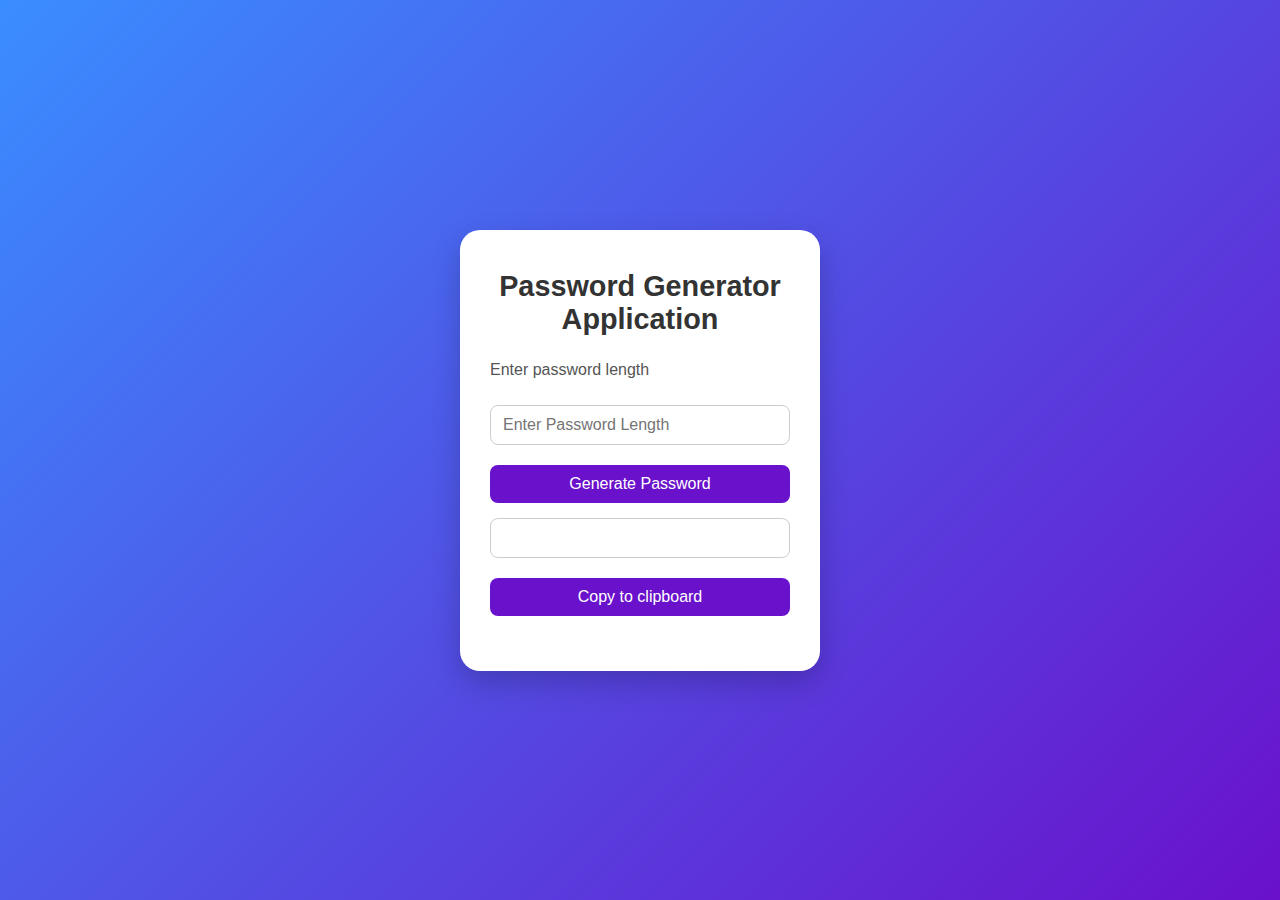
<file: index.html>
<!DOCTYPE html>
<html lang="en">
<head>
    <meta charset="UTF-8">
    <meta name="viewport" content="width=device-width, initial-scale=1.0">
    <title>Password Generator Application</title>
    <link rel="stylesheet" href="style.css">
</head>
<body>
    <div class="container">
        <h2>Password Generator Application</h2>
        <div>
            <label for="passwordlenth">Enter password length</label><br>
            <input type="text" id="lenth" placeholder="Enter Password Length"><br>
        </div>
        <div>
            <button>Generate Password</button><br>
            <input type="text" id="password"><br>
            <button type="button">Copy to clipboard</button>
        </div>
    </div>
    <script src="script.js"></script>
</body>

</html>
</file>
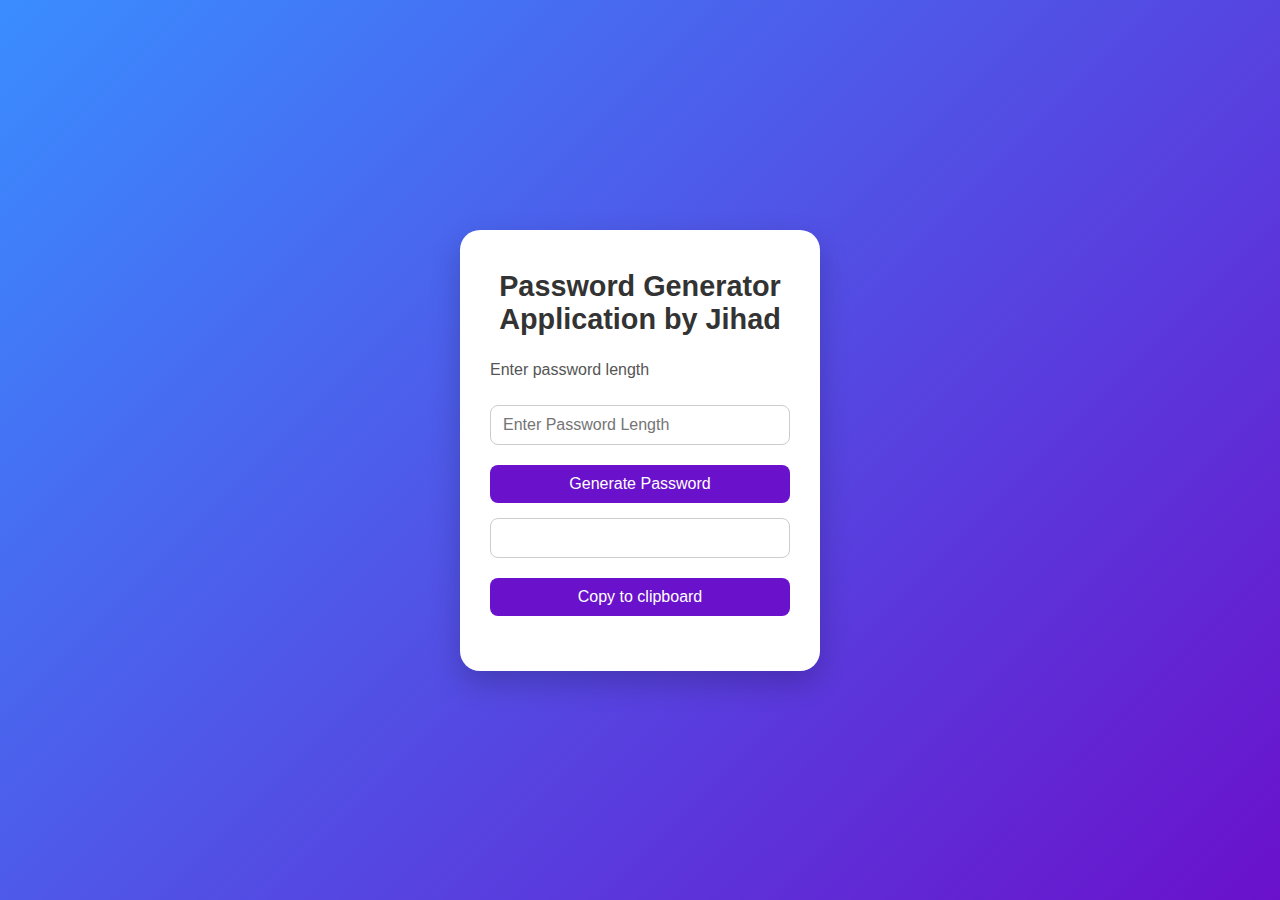
<file: i.html>
<!DOCTYPE html>
<html lang="en">
<head>
    <meta charset="UTF-8">
    <meta name="viewport" content="width=device-width, initial-scale=1.0">
    <title>Password Generator Application</title>
    <style>
       /* General Reset */
* {
    margin: 0;
    padding: 0;
    box-sizing: border-box;
    font-family: 'Segoe UI', Tahoma, Geneva, Verdana, sans-serif;
}

/* Body Styling */
body {
    background: linear-gradient(135deg, #3a8dff, #6a11cb);
    min-height: 100vh;
    display: flex;
    align-items: center;
    justify-content: center;
}

/* Main Container */
.container {
    background-color: #ffffff;
    padding: 40px 30px;
    border-radius: 20px;
    box-shadow: 0 12px 30px rgba(0, 0, 0, 0.2);
    text-align: center;
    width: 100%;
    max-width: 360px;
}

/* Heading */
.container h2 {
    margin-bottom: 25px;
    font-size: 1.8rem;
    color: #333;
}

/* Label */
label {
    font-size: 1rem;
    color: #555;
    margin-bottom: 8px;
    display: block;
    text-align: left;
}

/* Input Fields */
input[type="text"] {
    width: 100%;
    padding: 10px 12px;
    margin-bottom: 20px;
    border: 1px solid #ccc;
    border-radius: 8px;
    font-size: 1rem;
    transition: border 0.3s;
    color: #333;
}

input[type="text"]:focus {
    border-color: #6a11cb;
    outline: none;
}

/* Buttons */
button {
    background-color: #6a11cb;
    color: #fff;
    padding: 10px 20px;
    width: 100%;
    margin-bottom: 15px;
    border: none;
    border-radius: 8px;
    font-size: 1rem;
    cursor: pointer;
    transition: background-color 0.3s ease;
}

button:hover {
    background-color: #5912b1;
}
   </style>
</head>
<body>
    <div class="container">
        <h2>Password Generator Application by Jihad</h2>
        <div>
            <label for="passwordlenth">Enter password length</label><br>
            <input type="text" id="lenth" placeholder="Enter Password Length"><br>
        </div>
        <div>
            <button>Generate Password</button><br>
            <input type="text" id="password"><br>
            <button type="button">Copy to clipboard</button>
        </div>
    </div>
    <script>
    // Select elements
const lengthInput = document.getElementById("lenth");
const passwordInput = document.getElementById("password");
const generateBtn = document.querySelectorAll("button")[0];
const copyBtn = document.querySelectorAll("button")[1];

// Create alert message element
const alertBox = document.createElement("p");
alertBox.style.color = "red";
alertBox.style.marginBottom = "15px";
alertBox.style.fontSize = "0.9rem";
alertBox.style.display = "none";

// Insert alert box before the generate button
generateBtn.parentElement.insertBefore(alertBox, generateBtn);

// Allow only numbers in the length input
lengthInput.addEventListener("input", () => {
    lengthInput.value = lengthInput.value.replace(/[^0-9]/g, "");
});

// Password generator function
function generatePassword(length) {
    const characters = "ABCDEFGHIJKLMNOPQRSTUVWXYZabcdefghijklmnopqrstuvwxyz0123456789!@#$%^&*()_+[]{}|;:,.<>?";
    let password = "";
    for (let i = 0; i < length; i++) {
        password += characters.charAt(Math.floor(Math.random() * characters.length));
    }
    return password;
}

// Generate Password Button
generateBtn.addEventListener("click", () => {
    const length = parseInt(lengthInput.value);

    if (!lengthInput.value) {
        alertBox.textContent = "Please enter a password length.";
        alertBox.style.color = "red";
        alertBox.style.display = "block";
        passwordInput.value = "";
        return;
    }

    if (length < 6) {
        alertBox.textContent = "Password length must be at least 6 characters.";
        alertBox.style.color = "red";
        alertBox.style.display = "block";
        passwordInput.value = "";
        return;
    }

    // Clear alert and generate password
    alertBox.style.display = "none";
    const newPassword = generatePassword(length);
    passwordInput.value = newPassword;
});

// Copy to Clipboard Button
copyBtn.addEventListener("click", () => {
    const password = passwordInput.value;
    if (password === "") {
        alertBox.textContent = "Nothing to copy. Generate a password first.";
        alertBox.style.color = "red";
        alertBox.style.display = "block";
        return;
    }

    navigator.clipboard.writeText(password).then(() => {
        alertBox.textContent = "Password copied to clipboard!";
        alertBox.style.color = "green";
        alertBox.style.display = "block";
    }).catch(() => {
        alertBox.textContent = "Failed to copy password.";
        alertBox.style.color = "red";
        alertBox.style.display = "block";
    });
});

    </script>
</body>

</html>
</file>
<file: style.css>
/* General Reset */
* {
    margin: 0;
    padding: 0;
    box-sizing: border-box;
    font-family: 'Segoe UI', Tahoma, Geneva, Verdana, sans-serif;
}

/* Body Styling */
body {
    background: linear-gradient(135deg, #3a8dff, #6a11cb);
    min-height: 100vh;
    display: flex;
    align-items: center;
    justify-content: center;
}

/* Main Container */
.container {
    background-color: #ffffff;
    padding: 40px 30px;
    border-radius: 20px;
    box-shadow: 0 12px 30px rgba(0, 0, 0, 0.2);
    text-align: center;
    width: 100%;
    max-width: 360px;
}

/* Heading */
.container h2 {
    margin-bottom: 25px;
    font-size: 1.8rem;
    color: #333;
}

/* Label */
label {
    font-size: 1rem;
    color: #555;
    margin-bottom: 8px;
    display: block;
    text-align: left;
}

/* Input Fields */
input[type="text"] {
    width: 100%;
    padding: 10px 12px;
    margin-bottom: 20px;
    border: 1px solid #ccc;
    border-radius: 8px;
    font-size: 1rem;
    transition: border 0.3s;
    color: #333;
}

input[type="text"]:focus {
    border-color: #6a11cb;
    outline: none;
}

/* Buttons */
button {
    background-color: #6a11cb;
    color: #fff;
    padding: 10px 20px;
    width: 100%;
    margin-bottom: 15px;
    border: none;
    border-radius: 8px;
    font-size: 1rem;
    cursor: pointer;
    transition: background-color 0.3s ease;
}

button:hover {
    background-color: #5912b1;
}
</file>
